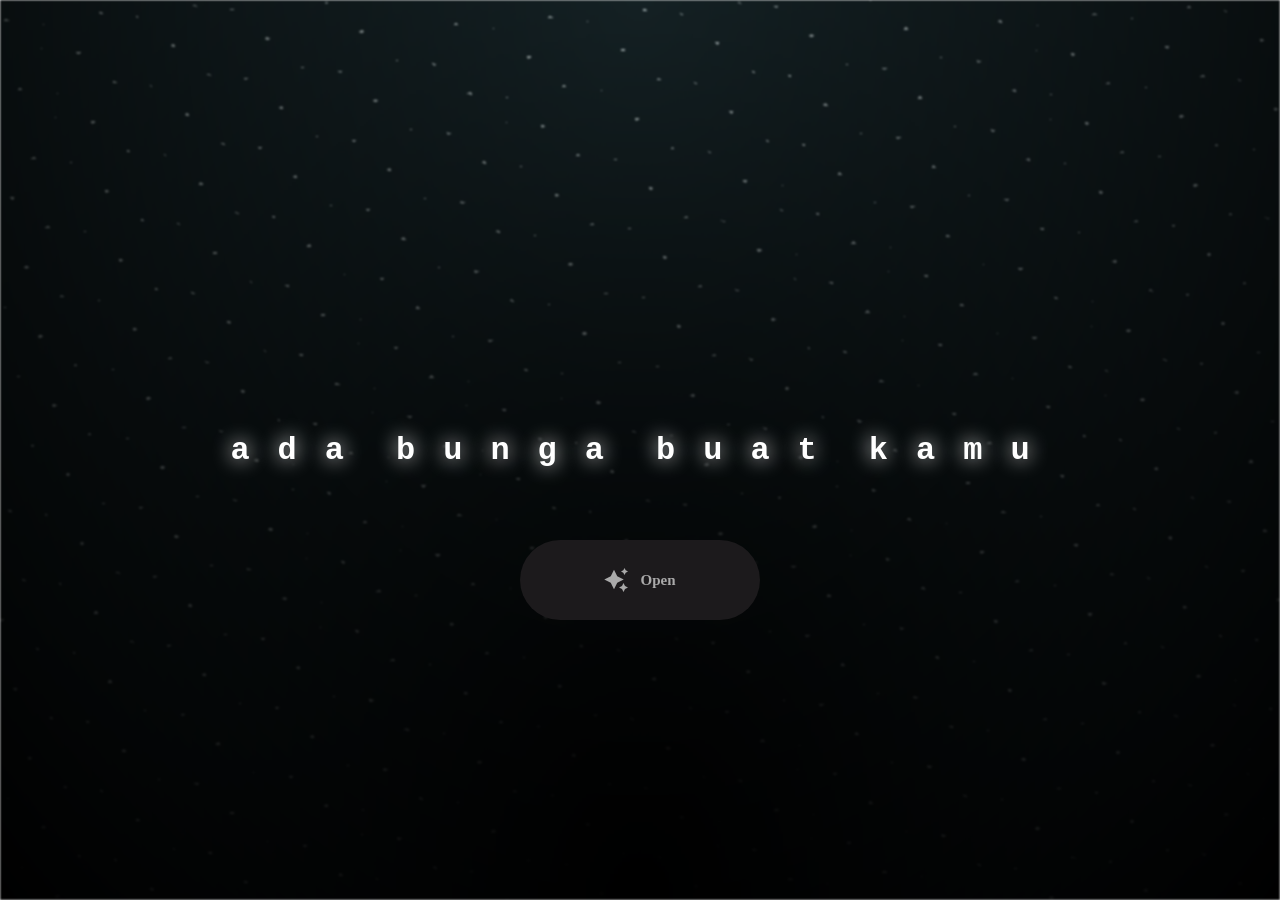
<file: index.html>
<!DOCTYPE html>
<html lang="en">

<head>
  <meta charset="UTF-8">
  <meta name="viewport" content="width=device-width, initial-scale=1.0">
  <link rel="shortcut icon" href="images/gift.png" type="image/x-icon">
  <link rel="stylesheet" href="css/index.css">

  <title>ini buat kamu</title>
</head>

<!-- Musik Background -->
<audio id="bgMusic" autoplay>
  <source src="song/sound.mp3" type="audio/mpeg">
</audio>

<script>
window.addEventListener('load', () => {
    const music = document.getElementById('bgMusic');

    // Volume 30%
    music.volume = 0.3;

    // Coba autoplay
    const playPromise = music.play();

    if (playPromise !== undefined) {
        playPromise.catch(() => {
            // Jika browser blokir autoplay
            document.addEventListener('click', () => {
                music.play();
            }, { once: true });
        });
    }
});
</script>

<body>
  <div class="night"></div>

  <h1 class="title"></h1>

  <div style="position: absolute; top: 60vh; width: 100%; display: flex; justify-content: center;">
    <a href="flower.html" class="btn">
      <svg height="24" width="24" fill="#FFFFFF" viewBox="0 0 24 24" data-name="Layer 1" id="Layer_1" class="sparkle">
        <path
          d="M10,21.236,6.755,14.745.264,11.5,6.755,8.255,10,1.764l3.245,6.491L19.736,11.5l-6.491,3.245ZM18,21l1.5,3L21,21l3-1.5L21,18l-1.5-3L18,18l-3,1.5ZM19.333,4.667,20.5,7l1.167-2.333L24,3.5,21.667,2.333,20.5,0,19.333,2.333,17,3.5Z">
        </path>
      </svg>
      <span class="text">Open</span>
    </a>
  </div>

  <script src="js/index.js"></script>
  
</body>

</html>
</file>
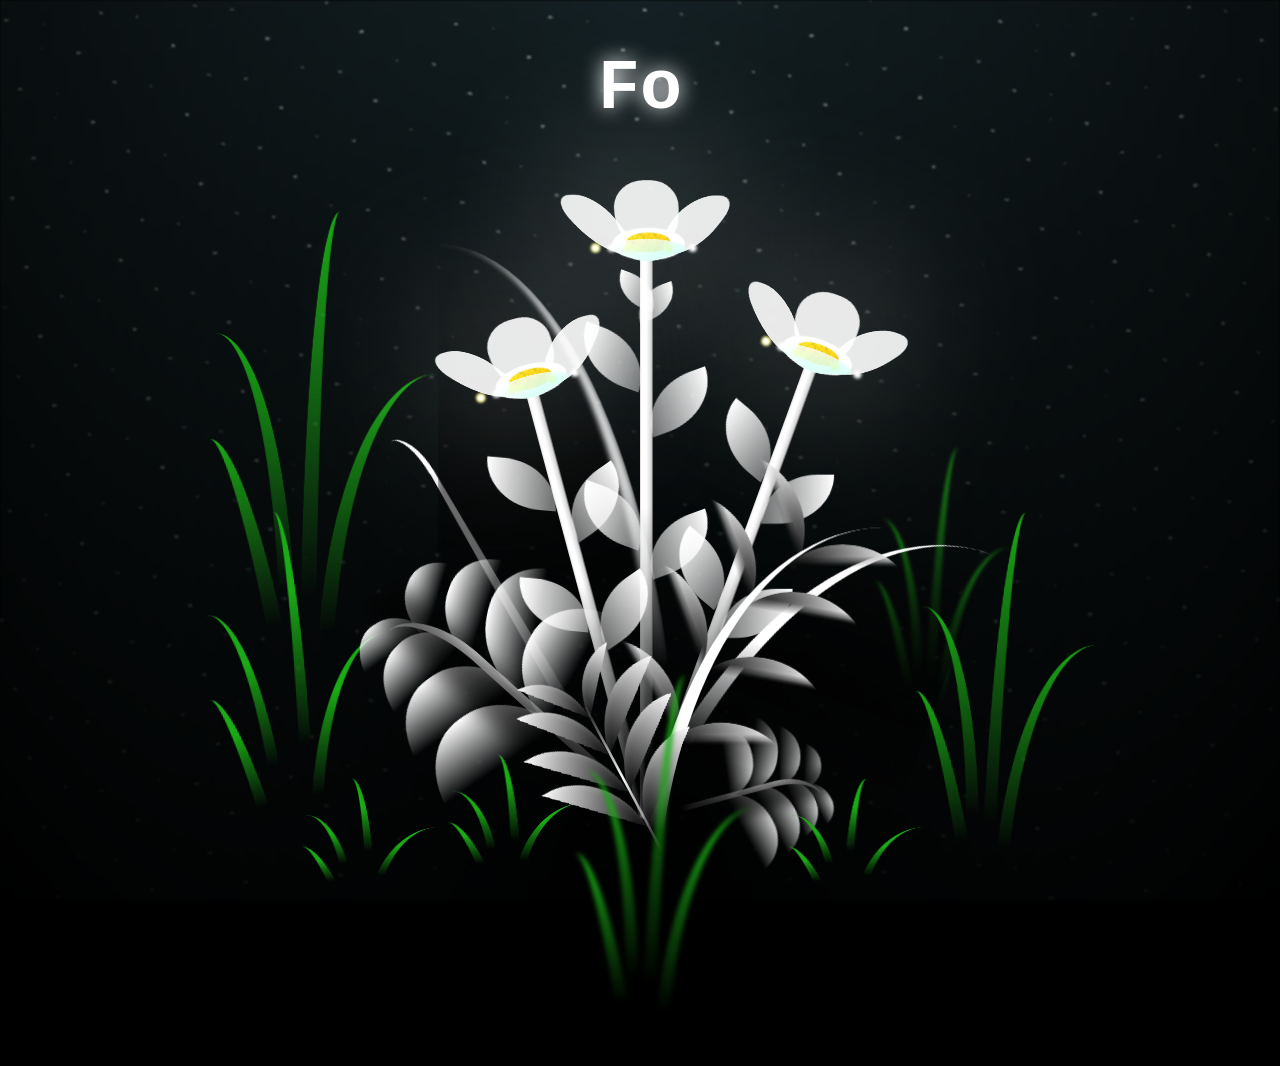
<file: flower.html>
<!DOCTYPE html>
<html lang="en">

<head>
  <meta charset="UTF-8">
  <meta http-equiv="X-UA-Compatible" content="IE=edge">
  <meta name="viewport" content="width=device-width, initial-scale=1.0">
  <link rel="shortcut icon" href="images/gift.png" type="image/x-icon">
  <link rel="stylesheet" href="css/style.css">

  <!-- Document Title -->
  <title>FLOWERS</title>
</head>

<!-- Musik Background -->
<audio id="bgMusic" autoplay>
  <source src="song/sound.mp3" type="audio/mpeg">
</audio>

<script>
window.addEventListener('load', () => {
    const music = document.getElementById('bgMusic');

    // Volume 30%
    music.volume = 0.3;

    // Coba autoplay
    const playPromise = music.play();

    if (playPromise !== undefined) {
        playPromise.catch(() => {
            // Jika browser blokir autoplay
            document.addEventListener('click', () => {
                music.play();
            }, { once: true });
        });
    }
});
</script>

<body class="not-loaded">
  <!-- Background -->
  <div class="night"></div>

  <!-- Flower -->
  <div class="flowers">
    <div class="flower flower--1">
      <div class="flower__leafs flower__leafs--1">
        <div class="flower__leaf flower__leaf--1"></div>
        <div class="flower__leaf flower__leaf--2"></div>
        <div class="flower__leaf flower__leaf--3"></div>
        <div class="flower__leaf flower__leaf--4"></div>
        <div class="flower__white-circle"></div>

        <div class="flower__light flower__light--1"></div>
        <div class="flower__light flower__light--2"></div>
        <div class="flower__light flower__light--3"></div>
        <div class="flower__light flower__light--4"></div>
        <div class="flower__light flower__light--5"></div>
        <div class="flower__light flower__light--6"></div>
        <div class="flower__light flower__light--7"></div>
        <div class="flower__light flower__light--8"></div>

      </div>
      <div class="flower__line">
        <div class="flower__line__leaf flower__line__leaf--1"></div>
        <div class="flower__line__leaf flower__line__leaf--2"></div>
        <div class="flower__line__leaf flower__line__leaf--3"></div>
        <div class="flower__line__leaf flower__line__leaf--4"></div>
        <div class="flower__line__leaf flower__line__leaf--5"></div>
        <div class="flower__line__leaf flower__line__leaf--6"></div>
      </div>
    </div>

    <div class="flower flower--2">
      <div class="flower__leafs flower__leafs--2">
        <div class="flower__leaf flower__leaf--1"></div>
        <div class="flower__leaf flower__leaf--2"></div>
        <div class="flower__leaf flower__leaf--3"></div>
        <div class="flower__leaf flower__leaf--4"></div>
        <div class="flower__white-circle"></div>

        <div class="flower__light flower__light--1"></div>
        <div class="flower__light flower__light--2"></div>
        <div class="flower__light flower__light--3"></div>
        <div class="flower__light flower__light--4"></div>
        <div class="flower__light flower__light--5"></div>
        <div class="flower__light flower__light--6"></div>
        <div class="flower__light flower__light--7"></div>
        <div class="flower__light flower__light--8"></div>

      </div>
      <div class="flower__line">
        <div class="flower__line__leaf flower__line__leaf--1"></div>
        <div class="flower__line__leaf flower__line__leaf--2"></div>
        <div class="flower__line__leaf flower__line__leaf--3"></div>
        <div class="flower__line__leaf flower__line__leaf--4"></div>
      </div>
    </div>

    <div class="flower flower--3">
      <div class="flower__leafs flower__leafs--3">
        <div class="flower__leaf flower__leaf--1"></div>
        <div class="flower__leaf flower__leaf--2"></div>
        <div class="flower__leaf flower__leaf--3"></div>
        <div class="flower__leaf flower__leaf--4"></div>
        <div class="flower__white-circle"></div>

        <div class="flower__light flower__light--1"></div>
        <div class="flower__light flower__light--2"></div>
        <div class="flower__light flower__light--3"></div>
        <div class="flower__light flower__light--4"></div>
        <div class="flower__light flower__light--5"></div>
        <div class="flower__light flower__light--6"></div>
        <div class="flower__light flower__light--7"></div>
        <div class="flower__light flower__light--8"></div>

      </div>
      <div class="flower__line">
        <div class="flower__line__leaf flower__line__leaf--1"></div>
        <div class="flower__line__leaf flower__line__leaf--2"></div>
        <div class="flower__line__leaf flower__line__leaf--3"></div>
        <div class="flower__line__leaf flower__line__leaf--4"></div>
      </div>
    </div>

    <div class="grow-ans" style="--d:1.2s">
      <div class="flower__g-long">
        <div class="flower__g-long__top"></div>
        <div class="flower__g-long__bottom"></div>
      </div>
    </div>

    <div class="growing-grass">
      <div class="flower__grass flower__grass--1">
        <div class="flower__grass--top"></div>
        <div class="flower__grass--bottom"></div>
        <div class="flower__grass__leaf flower__grass__leaf--1"></div>
        <div class="flower__grass__leaf flower__grass__leaf--2"></div>
        <div class="flower__grass__leaf flower__grass__leaf--3"></div>
        <div class="flower__grass__leaf flower__grass__leaf--4"></div>
        <div class="flower__grass__leaf flower__grass__leaf--5"></div>
        <div class="flower__grass__leaf flower__grass__leaf--6"></div>
        <div class="flower__grass__leaf flower__grass__leaf--7"></div>
        <div class="flower__grass__leaf flower__grass__leaf--8"></div>
        <div class="flower__grass__overlay"></div>
      </div>
    </div>

    <div class="growing-grass">
      <div class="flower__grass flower__grass--2">
        <div class="flower__grass--top"></div>
        <div class="flower__grass--bottom"></div>
        <div class="flower__grass__leaf flower__grass__leaf--1"></div>
        <div class="flower__grass__leaf flower__grass__leaf--2"></div>
        <div class="flower__grass__leaf flower__grass__leaf--3"></div>
        <div class="flower__grass__leaf flower__grass__leaf--4"></div>
        <div class="flower__grass__leaf flower__grass__leaf--5"></div>
        <div class="flower__grass__leaf flower__grass__leaf--6"></div>
        <div class="flower__grass__leaf flower__grass__leaf--7"></div>
        <div class="flower__grass__leaf flower__grass__leaf--8"></div>
        <div class="flower__grass__overlay"></div>
      </div>
    </div>

    <div class="grow-ans" style="--d:2.4s">
      <div class="flower__g-right flower__g-right--1">
        <div class="leaf"></div>
      </div>
    </div>

    <div class="grow-ans" style="--d:2.8s">
      <div class="flower__g-right flower__g-right--2">
        <div class="leaf"></div>
      </div>
    </div>

    <div class="grow-ans" style="--d:2.8s">
      <div class="flower__g-front">
        <div class="flower__g-front__leaf-wrapper flower__g-front__leaf-wrapper--1">
          <div class="flower__g-front__leaf"></div>
        </div>
        <div class="flower__g-front__leaf-wrapper flower__g-front__leaf-wrapper--2">
          <div class="flower__g-front__leaf"></div>
        </div>
        <div class="flower__g-front__leaf-wrapper flower__g-front__leaf-wrapper--3">
          <div class="flower__g-front__leaf"></div>
        </div>
        <div class="flower__g-front__leaf-wrapper flower__g-front__leaf-wrapper--4">
          <div class="flower__g-front__leaf"></div>
        </div>
        <div class="flower__g-front__leaf-wrapper flower__g-front__leaf-wrapper--5">
          <div class="flower__g-front__leaf"></div>
        </div>
        <div class="flower__g-front__leaf-wrapper flower__g-front__leaf-wrapper--6">
          <div class="flower__g-front__leaf"></div>
        </div>
        <div class="flower__g-front__leaf-wrapper flower__g-front__leaf-wrapper--7">
          <div class="flower__g-front__leaf"></div>
        </div>
        <div class="flower__g-front__leaf-wrapper flower__g-front__leaf-wrapper--8">
          <div class="flower__g-front__leaf"></div>
        </div>
        <div class="flower__g-front__line"></div>
      </div>
    </div>

    <div class="grow-ans" style="--d:3.2s">
      <div class="flower__g-fr">
        <div class="leaf"></div>
        <div class="flower__g-fr__leaf flower__g-fr__leaf--1"></div>
        <div class="flower__g-fr__leaf flower__g-fr__leaf--2"></div>
        <div class="flower__g-fr__leaf flower__g-fr__leaf--3"></div>
        <div class="flower__g-fr__leaf flower__g-fr__leaf--4"></div>
        <div class="flower__g-fr__leaf flower__g-fr__leaf--5"></div>
        <div class="flower__g-fr__leaf flower__g-fr__leaf--6"></div>
        <div class="flower__g-fr__leaf flower__g-fr__leaf--7"></div>
        <div class="flower__g-fr__leaf flower__g-fr__leaf--8"></div>
      </div>
    </div>

    <div class="long-g long-g--0">
      <div class="grow-ans" style="--d:3s">
        <div class="leaf leaf--0"></div>
      </div>
      <div class="grow-ans" style="--d:2.2s">
        <div class="leaf leaf--1"></div>
      </div>
      <div class="grow-ans" style="--d:3.4s">
        <div class="leaf leaf--2"></div>
      </div>
      <div class="grow-ans" style="--d:3.6s">
        <div class="leaf leaf--3"></div>
      </div>
    </div>

    <div class="long-g long-g--1">
      <div class="grow-ans" style="--d:3.6s">
        <div class="leaf leaf--0"></div>
      </div>
      <div class="grow-ans" style="--d:3.8s">
        <div class="leaf leaf--1"></div>
      </div>
      <div class="grow-ans" style="--d:4s">
        <div class="leaf leaf--2"></div>
      </div>
      <div class="grow-ans" style="--d:4.2s">
        <div class="leaf leaf--3"></div>
      </div>
    </div>

    <div class="long-g long-g--2">
      <div class="grow-ans" style="--d:4s">
        <div class="leaf leaf--0"></div>
      </div>
      <div class="grow-ans" style="--d:4.2s">
        <div class="leaf leaf--1"></div>
      </div>
      <div class="grow-ans" style="--d:4.4s">
        <div class="leaf leaf--2"></div>
      </div>
      <div class="grow-ans" style="--d:4.6s">
        <div class="leaf leaf--3"></div>
      </div>
    </div>

    <div class="long-g long-g--3">
      <div class="grow-ans" style="--d:4s">
        <div class="leaf leaf--0"></div>
      </div>
      <div class="grow-ans" style="--d:4.2s">
        <div class="leaf leaf--1"></div>
      </div>
      <div class="grow-ans" style="--d:3s">
        <div class="leaf leaf--2"></div>
      </div>
      <div class="grow-ans" style="--d:3.6s">
        <div class="leaf leaf--3"></div>
      </div>
    </div>

    <div class="long-g long-g--4">
      <div class="grow-ans" style="--d:4s">
        <div class="leaf leaf--0"></div>
      </div>
      <div class="grow-ans" style="--d:4.2s">
        <div class="leaf leaf--1"></div>
      </div>
      <div class="grow-ans" style="--d:3s">
        <div class="leaf leaf--2"></div>
      </div>
      <div class="grow-ans" style="--d:3.6s">
        <div class="leaf leaf--3"></div>
      </div>
    </div>

    <div class="long-g long-g--5">
      <div class="grow-ans" style="--d:4s">
        <div class="leaf leaf--0"></div>
      </div>
      <div class="grow-ans" style="--d:4.2s">
        <div class="leaf leaf--1"></div>
      </div>
      <div class="grow-ans" style="--d:3s">
        <div class="leaf leaf--2"></div>
      </div>
      <div class="grow-ans" style="--d:3.6s">
        <div class="leaf leaf--3"></div>
      </div>
    </div>

    <div class="long-g long-g--6">
      <div class="grow-ans" style="--d:4.2s">
        <div class="leaf leaf--0"></div>
      </div>
      <div class="grow-ans" style="--d:4.4s">
        <div class="leaf leaf--1"></div>
      </div>
      <div class="grow-ans" style="--d:4.6s">
        <div class="leaf leaf--2"></div>
      </div>
      <div class="grow-ans" style="--d:4.8s">
        <div class="leaf leaf--3"></div>
      </div>
    </div>

    <div class="long-g long-g--7">
      <div class="grow-ans" style="--d:3s">
        <div class="leaf leaf--0"></div>
      </div>
      <div class="grow-ans" style="--d:3.2s">
        <div class="leaf leaf--1"></div>
      </div>
      <div class="grow-ans" style="--d:3.5s">
        <div class="leaf leaf--2"></div>
      </div>
      <div class="grow-ans" style="--d:3.6s">
        <div class="leaf leaf--3"></div>
      </div>
    </div>
  </div>

  <!-- Title -->
  <h1 class="title"><span id="title"></span></h1>
</body>

</html>

<!-- Import Javascript -->
<script src="js/main.js"></script>
</file>
<file: css/index.css>
*,
*::after,
*::before {
  padding: 0;
  margin: 0;
  box-sizing: border-box;
}

:root {
  --dark-color: #000;
}

.night {
  position: fixed;
  left: 50%;
  top: 0;
  transform: translateX(-50%);
  width: 100%;
  height: 100%;
  filter: blur(0.1vmin);
  background-image: radial-gradient(ellipse at top, transparent 0%, var(--dark-color)), radial-gradient(ellipse at bottom, var(--dark-color), rgba(145, 233, 255, 0.2)), repeating-linear-gradient(220deg, rgb(0, 0, 0) 0px, rgb(0, 0, 0) 19px, transparent 19px, transparent 22px), repeating-linear-gradient(189deg, rgb(0, 0, 0) 0px, rgb(0, 0, 0) 19px, transparent 19px, transparent 22px), repeating-linear-gradient(148deg, rgb(0, 0, 0) 0px, rgb(0, 0, 0) 19px, transparent 19px, transparent 22px), linear-gradient(90deg, rgb(255, 255, 250), rgb(240, 240, 240));
}

.title {
  position: absolute;
  top: 0;
  left: 0;
  color: white;
  font-family: 'Courier New', Courier, monospace;

  display: flex;
  flex-wrap: wrap;
  justify-content: center;
  align-content: center;
  align-items: center;

  width: 100%;
  height: 100vh;
  text-shadow: 0 0 20px white;
  letter-spacing: 0px;
}

@media (min-width: 500px) {
  .title {
    letter-spacing: 20px;
  }
}

@keyframes typing {
  from {
    opacity: 0;
  }

  to {
    opacity: 1;
  }
}

/* Terapkan animasi dengan delay */
.title span {
  opacity: 0;
  animation: typing 1s ease forwards;
  animation-delay: var(--delay);
}

a {
  text-decoration: none;
}

.btn {
  border: none;
  width: 15em;
  height: 5em;
  border-radius: 3em;
  display: flex;
  justify-content: center;
  align-items: center;
  gap: 12px;
  background: #1C1A1C;
  cursor: pointer;
  transition: all 450ms ease-in-out;
}

.sparkle {
  fill: #AAAAAA;
  transition: all 800ms ease;
}

.text {
  font-weight: 600;
  color: #AAAAAA;
  font-size: 15px;
}

.btn:hover {
  background: linear-gradient(0deg, #A47CF3, #683FEA);
  box-shadow: inset 0px 1px 0px 0px rgba(255, 255, 255, 0.4),
    inset 0px -4px 0px 0px rgba(0, 0, 0, 0.2),
    0px 0px 0px 4px rgba(255, 255, 255, 0.2),
    0px 0px 180px 0px #9917FF;
  transform: translateY(-2px);
}

.btn:hover .text {
  color: white;
}

.btn:hover .sparkle {
  fill: white;
  transform: scale(1.2);
}
</file>
<file: css/style.css>
*,
*::after,
*::before {
  padding: 0;
  margin: 0;
  box-sizing: border-box;
}

:root {
  --dark-color: #000;
}

.title {
  position: absolute;
  width: 100%;
  text-align: center;
  margin-top: 50px;
  top: 0;
  left: 0;
  color: white;
  font-family: 'Courier New', Courier, monospace;
  font-size: 70px;
  text-shadow: 0px 0px 20px white;
}

body {
  display: flex;
  align-items: flex-end;
  justify-content: center;
  min-height: 100vh;
  background-color: var(--dark-color);
  overflow: hidden;
  perspective: 1000px;
}

.night {
  position: fixed;
  left: 50%;
  top: 0;
  transform: translateX(-50%);
  width: 100%;
  height: 100%;
  filter: blur(0.1vmin);
  background-image: radial-gradient(ellipse at top, transparent 0%, var(--dark-color)), radial-gradient(ellipse at bottom, var(--dark-color), rgba(145, 233, 255, 0.2)), repeating-linear-gradient(220deg, rgb(0, 0, 0) 0px, rgb(0, 0, 0) 19px, transparent 19px, transparent 22px), repeating-linear-gradient(189deg, rgb(0, 0, 0) 0px, rgb(0, 0, 0) 19px, transparent 19px, transparent 22px), repeating-linear-gradient(148deg, rgb(0, 0, 0) 0px, rgb(0, 0, 0) 19px, transparent 19px, transparent 22px), linear-gradient(90deg, rgb(255, 255, 250), rgb(240, 240, 240));
}

.flowers {
  position: relative;
  transform: scale(0.9);
}

.flower {
  position: absolute;
  bottom: 10vmin;
  transform-origin: bottom center;
  z-index: 10;
  --fl-speed: 0.8s;
}

.flower--1 {
  animation: moving-flower-1 4s linear infinite;
}

.flower--1 .flower__line {
  height: 70vmin;
  animation-delay: 0.3s;
}

.flower--1 .flower__line__leaf--1 {
  animation: blooming-leaf-right var(--fl-speed) 1.6s backwards;
}

.flower--1 .flower__line__leaf--2 {
  animation: blooming-leaf-right var(--fl-speed) 1.4s backwards;
}

.flower--1 .flower__line__leaf--3 {
  animation: blooming-leaf-left var(--fl-speed) 1.2s backwards;
}

.flower--1 .flower__line__leaf--4 {
  animation: blooming-leaf-left var(--fl-speed) 1s backwards;
}

.flower--1 .flower__line__leaf--5 {
  animation: blooming-leaf-right var(--fl-speed) 1.8s backwards;
}

.flower--1 .flower__line__leaf--6 {
  animation: blooming-leaf-left var(--fl-speed) 2s backwards;
}

.flower--2 {
  left: 50%;
  transform: rotate(20deg);
  animation: moving-flower-2 4s linear infinite;
}

.flower--2 .flower__line {
  height: 60vmin;
  animation-delay: 0.6s;
}

.flower--2 .flower__line__leaf--1 {
  animation: blooming-leaf-right var(--fl-speed) 1.9s backwards;
}

.flower--2 .flower__line__leaf--2 {
  animation: blooming-leaf-right var(--fl-speed) 1.7s backwards;
}

.flower--2 .flower__line__leaf--3 {
  animation: blooming-leaf-left var(--fl-speed) 1.5s backwards;
}

.flower--2 .flower__line__leaf--4 {
  animation: blooming-leaf-left var(--fl-speed) 1.3s backwards;
}

.flower--3 {
  left: 50%;
  transform: rotate(-15deg);
  animation: moving-flower-3 4s linear infinite;
}

.flower--3 .flower__line {
  animation-delay: 0.9s;
}

.flower--3 .flower__line__leaf--1 {
  animation: blooming-leaf-right var(--fl-speed) 2.5s backwards;
}

.flower--3 .flower__line__leaf--2 {
  animation: blooming-leaf-right var(--fl-speed) 2.3s backwards;
}

.flower--3 .flower__line__leaf--3 {
  animation: blooming-leaf-left var(--fl-speed) 2.1s backwards;
}

.flower--3 .flower__line__leaf--4 {
  animation: blooming-leaf-left var(--fl-speed) 1.9s backwards;
}

.flower__leafs {
  position: relative;
  animation: blooming-flower 2s backwards;
}

.flower__leafs--1 {
  animation-delay: 1.1s;
}

.flower__leafs--2 {
  animation-delay: 1.4s;
}

.flower__leafs--3 {
  animation-delay: 1.7s;
}

.flower__leafs::after {
  content: "";
  position: absolute;
  left: 0;
  top: 0;
  transform: translate(-50%, -100%);
  width: 8vmin;
  height: 8vmin;
  background-color: #fff;
  filter: blur(10vmin);
}

.flower__leaf {
  position: absolute;
  bottom: 0;
  left: 50%;
  width: 8vmin;
  height: 11vmin;
  border-radius: 51% 49% 47% 53%/44% 45% 55% 69%;
  background-color: #a7ffee;
  background-image: linear-gradient(to top, #fff, #fff);
  transform-origin: bottom center;
  opacity: 0.9;
  box-shadow: inset 0 0 2vmin rgba(255, 255, 255, 0.5);
}

.flower__leaf--1 {
  transform: translate(-10%, 1%) rotateY(40deg) rotateX(-50deg);
}

.flower__leaf--2 {
  transform: translate(-50%, -4%) rotateX(40deg);
}

.flower__leaf--3 {
  transform: translate(-90%, 0%) rotateY(45deg) rotateX(50deg);
}

.flower__leaf--4 {
  width: 8vmin;
  height: 8vmin;
  transform-origin: bottom left;
  border-radius: 4vmin 10vmin 4vmin 4vmin;
  transform: translate(0%, 18%) rotateX(70deg) rotate(-43deg);
  background-image: linear-gradient(to top, rgba(255, 2555, 255, 0.4), #fff);
  z-index: 1;
  opacity: 0.8;
  -webkit-transform: translate(0%, 18%) rotateX(70deg) rotate(-43deg);
  -moz-transform: translate(0%, 18%) rotateX(70deg) rotate(-43deg);
  -ms-transform: translate(0%, 18%) rotateX(70deg) rotate(-43deg);
  -o-transform: translate(0%, 18%) rotateX(70deg) rotate(-43deg);
}

.flower__white-circle {
  position: absolute;
  left: -3.5vmin;
  top: -3vmin;
  width: 9vmin;
  height: 4vmin;
  border-radius: 50%;
  background-color: #fff;
}

.flower__white-circle::after {
  content: "";
  position: absolute;
  left: 50%;
  top: 45%;
  transform: translate(-50%, -50%);
  width: 60%;
  height: 60%;
  border-radius: inherit;
  background-image: repeating-linear-gradient(135deg, rgba(0, 0, 0, 0.03) 0px, rgba(0, 0, 0, 0.03) 1px, transparent 1px, transparent 12px), repeating-linear-gradient(45deg, rgba(0, 0, 0, 0.03) 0px, rgba(0, 0, 0, 0.03) 1px, transparent 1px, transparent 12px), repeating-linear-gradient(67.5deg, rgba(0, 0, 0, 0.03) 0px, rgba(0, 0, 0, 0.03) 1px, transparent 1px, transparent 12px), repeating-linear-gradient(135deg, rgba(0, 0, 0, 0.03) 0px, rgba(0, 0, 0, 0.03) 1px, transparent 1px, transparent 12px), repeating-linear-gradient(45deg, rgba(0, 0, 0, 0.03) 0px, rgba(0, 0, 0, 0.03) 1px, transparent 1px, transparent 12px), repeating-linear-gradient(112.5deg, rgba(0, 0, 0, 0.03) 0px, rgba(0, 0, 0, 0.03) 1px, transparent 1px, transparent 12px), repeating-linear-gradient(112.5deg, rgba(0, 0, 0, 0.03) 0px, rgba(0, 0, 0, 0.03) 1px, transparent 1px, transparent 12px), repeating-linear-gradient(45deg, rgba(0, 0, 0, 0.03) 0px, rgba(0, 0, 0, 0.03) 1px, transparent 1px, transparent 12px), repeating-linear-gradient(22.5deg, rgba(0, 0, 0, 0.03) 0px, rgba(0, 0, 0, 0.03) 1px, transparent 1px, transparent 12px), repeating-linear-gradient(45deg, rgba(0, 0, 0, 0.03) 0px, rgba(0, 0, 0, 0.03) 1px, transparent 1px, transparent 12px), repeating-linear-gradient(22.5deg, rgba(0, 0, 0, 0.03) 0px, rgba(0, 0, 0, 0.03) 1px, transparent 1px, transparent 12px), repeating-linear-gradient(135deg, rgba(0, 0, 0, 0.03) 0px, rgba(0, 0, 0, 0.03) 1px, transparent 1px, transparent 12px), repeating-linear-gradient(157.5deg, rgba(0, 0, 0, 0.03) 0px, rgba(0, 0, 0, 0.03) 1px, transparent 1px, transparent 12px), repeating-linear-gradient(67.5deg, rgba(0, 0, 0, 0.03) 0px, rgba(0, 0, 0, 0.03) 1px, transparent 1px, transparent 12px), repeating-linear-gradient(67.5deg, rgba(0, 0, 0, 0.03) 0px, rgba(0, 0, 0, 0.03) 1px, transparent 1px, transparent 12px), linear-gradient(90deg, rgb(255, 235, 18), rgb(255, 206, 0));
}

.flower__line {
  height: 55vmin;
  width: 1.5vmin;
  background-image: linear-gradient(to left, rgba(0, 0, 0, 0.2), transparent, rgba(255, 255, 255, 0.2)), linear-gradient(to top, transparent 10%, #fff, #fff);
  box-shadow: inset 0 0 2px rgba(0, 0, 0, 0.5);
  animation: grow-flower-tree 4s backwards;
}

.flower__line__leaf {
  --w: 7vmin;
  --h: calc(var(--w) + 2vmin);
  position: absolute;
  top: 20%;
  left: 90%;
  width: var(--w);
  height: var(--h);
  border-top-right-radius: var(--h);
  border-bottom-left-radius: var(--h);
  background-image: linear-gradient(to top, rgba(255, 255, 255, 0.4), #fff);
}

.flower__line__leaf--1 {
  transform: rotate(70deg) rotateY(30deg);
}

.flower__line__leaf--2 {
  top: 45%;
  transform: rotate(70deg) rotateY(30deg);
}

.flower__line__leaf--3,
.flower__line__leaf--4,
.flower__line__leaf--6 {
  border-top-right-radius: 0;
  border-bottom-left-radius: 0;
  border-top-left-radius: var(--h);
  border-bottom-right-radius: var(--h);
  left: -460%;
  top: 12%;
  transform: rotate(-70deg) rotateY(30deg);
}

.flower__line__leaf--4 {
  top: 40%;
}

.flower__line__leaf--5 {
  top: 0;
  transform-origin: left;
  transform: rotate(70deg) rotateY(30deg) scale(0.6);
}

.flower__line__leaf--6 {
  top: -2%;
  left: -450%;
  transform-origin: right;
  transform: rotate(-70deg) rotateY(30deg) scale(0.6);
}

.flower__light {
  position: absolute;
  bottom: 0vmin;
  width: 1vmin;
  height: 1vmin;
  background-color: rgb(255, 251, 0);
  border-radius: 50%;
  filter: blur(0.2vmin);
  animation: light-ans 4s linear infinite backwards;
}

.flower__light:nth-child(odd) {
  background-color: #fff;
}

.flower__light--1 {
  left: -2vmin;
  animation-delay: 1s;
}

.flower__light--2 {
  left: 3vmin;
  animation-delay: 0.5s;
}

.flower__light--3 {
  left: -6vmin;
  animation-delay: 0.3s;
}

.flower__light--4 {
  left: 6vmin;
  animation-delay: 0.9s;
}

.flower__light--5 {
  left: -1vmin;
  animation-delay: 1.5s;
}

.flower__light--6 {
  left: -4vmin;
  animation-delay: 3s;
}

.flower__light--7 {
  left: 3vmin;
  animation-delay: 2s;
}

.flower__light--8 {
  left: -6vmin;
  animation-delay: 3.5s;
}

.flower__grass {
  --c: #fff;
  --line-w: 1.5vmin;
  position: absolute;
  bottom: 12vmin;
  left: -7vmin;
  display: flex;
  flex-direction: column;
  align-items: flex-end;
  z-index: 20;
  transform-origin: bottom center;
  transform: rotate(-48deg) rotateY(40deg);
}

.flower__grass--1 {
  animation: moving-grass 2s linear infinite;
}

.flower__grass--2 {
  left: 2vmin;
  bottom: 10vmin;
  transform: scale(0.5) rotate(75deg) rotateX(10deg) rotateY(-200deg);
  opacity: 0.8;
  z-index: 0;
  animation: moving-grass--2 1.5s linear infinite;
}

.flower__grass--top {
  width: 7vmin;
  height: 10vmin;
  border-top-right-radius: 100%;
  border-right: var(--line-w) solid var(--c);
  transform-origin: bottom center;
  transform: rotate(-2deg);
}

.flower__grass--bottom {
  margin-top: -2px;
  width: var(--line-w);
  height: 25vmin;
  background-image: linear-gradient(to top, transparent, var(--c));
}

.flower__grass__leaf {
  --size: 10vmin;
  position: absolute;
  width: calc(var(--size) * 2.1);
  height: var(--size);
  border-top-left-radius: var(--size);
  border-top-right-radius: var(--size);
  background-image: linear-gradient(to top, transparent, transparent 30%, var(--c));
  z-index: 100;
}

.flower__grass__leaf--1 {
  top: -6%;
  left: 30%;
  --size: 6vmin;
  transform: rotate(-20deg);
  animation: growing-grass-ans--1 2s 2.6s backwards;
}

@keyframes growing-grass-ans--1 {
  0% {
    transform-origin: bottom left;
    transform: rotate(-20deg) scale(0);
  }
}

.flower__grass__leaf--2 {
  top: -5%;
  left: -110%;
  --size: 6vmin;
  transform: rotate(10deg);
  animation: growing-grass-ans--2 2s 2.4s linear backwards;
}

@keyframes growing-grass-ans--2 {
  0% {
    transform-origin: bottom right;
    transform: rotate(10deg) scale(0);
  }
}

.flower__grass__leaf--3 {
  top: 5%;
  left: 60%;
  --size: 8vmin;
  transform: rotate(-18deg) rotateX(-20deg);
  animation: growing-grass-ans--3 2s 2.2s linear backwards;
}

@keyframes growing-grass-ans--3 {
  0% {
    transform-origin: bottom left;
    transform: rotate(-18deg) rotateX(-20deg) scale(0);
  }
}

.flower__grass__leaf--4 {
  top: 6%;
  left: -135%;
  --size: 8vmin;
  transform: rotate(2deg);
  animation: growing-grass-ans--4 2s 2s linear backwards;
}

@keyframes growing-grass-ans--4 {
  0% {
    transform-origin: bottom right;
    transform: rotate(2deg) scale(0);
  }
}

.flower__grass__leaf--5 {
  top: 20%;
  left: 60%;
  --size: 10vmin;
  transform: rotate(-24deg) rotateX(-20deg);
  animation: growing-grass-ans--5 2s 1.8s linear backwards;
}

@keyframes growing-grass-ans--5 {
  0% {
    transform-origin: bottom left;
    transform: rotate(-24deg) rotateX(-20deg) scale(0);
  }
}

.flower__grass__leaf--6 {
  top: 22%;
  left: -180%;
  --size: 10vmin;
  transform: rotate(10deg);
  animation: growing-grass-ans--6 2s 1.6s linear backwards;
}

@keyframes growing-grass-ans--6 {
  0% {
    transform-origin: bottom right;
    transform: rotate(10deg) scale(0);
  }
}

.flower__grass__leaf--7 {
  top: 39%;
  left: 70%;
  --size: 10vmin;
  transform: rotate(-10deg);
  animation: growing-grass-ans--7 2s 1.4s linear backwards;
}

@keyframes growing-grass-ans--7 {
  0% {
    transform-origin: bottom left;
    transform: rotate(-10deg) scale(0);
  }
}

.flower__grass__leaf--8 {
  top: 40%;
  left: -215%;
  --size: 11vmin;
  transform: rotate(10deg);
  animation: growing-grass-ans--8 2s 1.2s linear backwards;
}

@keyframes growing-grass-ans--8 {
  0% {
    transform-origin: bottom right;
    transform: rotate(10deg) scale(0);
  }
}

.flower__grass__overlay {
  position: absolute;
  top: -10%;
  right: 0%;
  width: 100%;
  height: 100%;
  background-color: rgba(0, 0, 0, 0.6);
  filter: blur(1.5vmin);
  z-index: 100;
}

.flower__g-long {
  --w: 2vmin;
  --h: 6vmin;
  --c: #fff;
  position: absolute;
  bottom: 10vmin;
  left: -3vmin;
  transform-origin: bottom center;
  transform: rotate(-30deg) rotateY(-20deg);
  display: flex;
  flex-direction: column;
  align-items: flex-end;
  animation: flower-g-long-ans 3s linear infinite;
}

@keyframes flower-g-long-ans {

  0%,
  100% {
    transform: rotate(-30deg) rotateY(-20deg);
  }

  50% {
    transform: rotate(-32deg) rotateY(-20deg);
  }
}

.flower__g-long__top {
  top: calc(var(--h) * -1);
  width: calc(var(--w) + 1vmin);
  height: var(--h);
  border-top-right-radius: 100%;
  border-right: 0.7vmin solid var(--c);
  transform: translate(-0.7vmin, 1vmin);
}

.flower__g-long__bottom {
  width: var(--w);
  height: 50vmin;
  transform-origin: bottom center;
  background-image: linear-gradient(to top, transparent 30%, var(--c));
  box-shadow: inset 0 0 2px rgba(0, 0, 0, 0.5);
  -webkit-clip-path: polygon(35% 0, 65% 1%, 100% 100%, 0% 100%);
  clip-path: polygon(35% 0, 65% 1%, 100% 100%, 0% 100%);
}

.flower__g-right {
  position: absolute;
  bottom: 6vmin;
  left: -2vmin;
  transform-origin: bottom left;
  transform: rotate(20deg);
}

.flower__g-right .leaf {
  width: 30vmin;
  height: 50vmin;
  border-top-left-radius: 100%;
  border-left: 2vmin solid #fff;
  background-image: linear-gradient(to bottom, transparent, var(--dark-color) 60%);
  -webkit-mask-image: linear-gradient(to top, transparent 30%, #fff 60%);
}

.flower__g-right--1 {
  animation: flower-g-right-ans 2.5s linear infinite;
}

.flower__g-right--2 {
  left: 5vmin;
  transform: rotateY(-180deg);
  animation: flower-g-right-ans--2 3s linear infinite;
}

.flower__g-right--2 .leaf {
  height: 75vmin;
  filter: blur(0.3vmin);
  opacity: 0.8;
}

@keyframes flower-g-right-ans {

  0%,
  100% {
    transform: rotate(20deg);
  }

  50% {
    transform: rotate(24deg) rotateX(-20deg);
  }
}

@keyframes flower-g-right-ans--2 {

  0%,
  100% {
    transform: rotateY(-180deg) rotate(0deg) rotateX(-20deg);
  }

  50% {
    transform: rotateY(-180deg) rotate(6deg) rotateX(-20deg);
  }
}

.flower__g-front {
  position: absolute;
  bottom: 6vmin;
  left: 2.5vmin;
  z-index: 100;
  transform-origin: bottom center;
  transform: rotate(-28deg) rotateY(30deg) scale(1.04);
  animation: flower__g-front-ans 2s linear infinite;
}

@keyframes flower__g-front-ans {

  0%,
  100% {
    transform: rotate(-28deg) rotateY(30deg) scale(1.04);
  }

  50% {
    transform: rotate(-35deg) rotateY(40deg) scale(1.04);
  }
}

.flower__g-front__line {
  width: 0.3vmin;
  height: 20vmin;
  background-image: linear-gradient(to top, transparent, #fff, transparent 100%);
  position: relative;
}

.flower__g-front__leaf-wrapper {
  position: absolute;
  top: 0;
  left: 0;
  transform-origin: bottom left;
  transform: rotate(10deg);
}

.flower__g-front__leaf-wrapper:nth-child(even) {
  left: 0vmin;
  transform: rotateY(-180deg) rotate(5deg);
  animation: flower__g-front__leaf-left-ans 1s ease-in backwards;
}

.flower__g-front__leaf-wrapper:nth-child(odd) {
  animation: flower__g-front__leaf-ans 1s ease-in backwards;
}

.flower__g-front__leaf-wrapper--1 {
  top: -8vmin;
  transform: scale(0.7);
  animation: flower__g-front__leaf-ans 1s 5.5s ease-in backwards !important;
}

.flower__g-front__leaf-wrapper--2 {
  top: -8vmin;
  transform: rotateY(-180deg) scale(0.7) !important;
  animation: flower__g-front__leaf-left-ans-2 1s 4.6s ease-in backwards !important;
}

.flower__g-front__leaf-wrapper--3 {
  top: -3vmin;
  animation: flower__g-front__leaf-ans 1s 4.6s ease-in backwards;
}

.flower__g-front__leaf-wrapper--4 {
  top: -3vmin;
  transform: rotateY(-180deg) scale(0.9) !important;
  animation: flower__g-front__leaf-left-ans-2 1s 4.6s ease-in backwards !important;
}

@keyframes flower__g-front__leaf-left-ans-2 {
  0% {
    transform: rotateY(-180deg) scale(0);
  }
}

.flower__g-front__leaf-wrapper--5,
.flower__g-front__leaf-wrapper--6 {
  top: 2vmin;
}

.flower__g-front__leaf-wrapper--7,
.flower__g-front__leaf-wrapper--8 {
  top: 6.5vmin;
}

.flower__g-front__leaf-wrapper--2 {
  animation-delay: 5.2s !important;
}

.flower__g-front__leaf-wrapper--3 {
  animation-delay: 4.9s !important;
}

.flower__g-front__leaf-wrapper--5 {
  animation-delay: 4.3s !important;
}

.flower__g-front__leaf-wrapper--6 {
  animation-delay: 4.1s !important;
}

.flower__g-front__leaf-wrapper--7 {
  animation-delay: 3.8s !important;
}

.flower__g-front__leaf-wrapper--8 {
  animation-delay: 3.5s !important;
}

@keyframes flower__g-front__leaf-ans {
  0% {
    transform: rotate(10deg) scale(0);
  }
}

@keyframes flower__g-front__leaf-left-ans {
  0% {
    transform: rotateY(-180deg) rotate(5deg) scale(0);
  }
}

.flower__g-front__leaf {
  width: 10vmin;
  height: 10vmin;
  border-radius: 100% 0% 0% 100%/100% 100% 0% 0%;
  box-shadow: inset 0 2px 1vmin hsla(0, 0%, 100%, 0.2);
  background-image: linear-gradient(to bottom left, transparent, var(--dark-color)), linear-gradient(to bottom right, #fff 50%, transparent 50%, transparent);
  -webkit-mask-image: linear-gradient(to bottom right, #fff 50%, transparent 50%, transparent);
  mask-image: linear-gradient(to bottom right, #fff 50%, transparent 50%, transparent);
}

.flower__g-fr {
  position: absolute;
  bottom: -4vmin;
  left: vmin;
  transform-origin: bottom left;
  z-index: 10;
  animation: flower__g-fr-ans 2s linear infinite;
}

@keyframes flower__g-fr-ans {

  0%,
  100% {
    transform: rotate(2deg);
  }

  50% {
    transform: rotate(4deg);
    -webkit-transform: rotate(4deg);
    -moz-transform: rotate(4deg);
    -ms-transform: rotate(4deg);
    -o-transform: rotate(4deg);
  }
}

.flower__g-fr .leaf {
  width: 30vmin;
  height: 50vmin;
  border-top-left-radius: 100%;
  border-left: 2vmin solid #fff;
  -webkit-mask-image: linear-gradient(to top, transparent 25%, #fff 50%);
  position: relative;
  z-index: 1;
}

.flower__g-fr__leaf {
  position: absolute;
  top: 0;
  left: 0;
  width: 10vmin;
  height: 10vmin;
  border-radius: 100% 0% 0% 100%/100% 100% 0% 0%;
  box-shadow: inset 0 2px 1vmin hsla(0, 0%, 100%, 0.2);
  background-image: linear-gradient(to bottom left, transparent, var(--dark-color) 98%), linear-gradient(to bottom right, #fff 45%, transparent 50%, transparent);
  -webkit-mask-image: linear-gradient(135deg, #fff 40%, transparent 50%, transparent);
}

.flower__g-fr__leaf--1 {
  left: 20vmin;
  transform: rotate(45deg);
  animation: flower__g-fr-leaft-ans-1 0.5s 5.2s linear backwards;
}

@keyframes flower__g-fr-leaft-ans-1 {
  0% {
    transform-origin: left;
    transform: rotate(45deg) scale(0);
  }
}

.flower__g-fr__leaf--2 {
  left: 12vmin;
  top: -7vmin;
  transform: rotate(25deg) rotateY(-180deg);
  animation: flower__g-fr-leaft-ans-6 0.5s 5s linear backwards;
}

.flower__g-fr__leaf--3 {
  left: 15vmin;
  top: 6vmin;
  transform: rotate(55deg);
  animation: flower__g-fr-leaft-ans-5 0.5s 4.8s linear backwards;
}

.flower__g-fr__leaf--4 {
  left: 6vmin;
  top: -2vmin;
  transform: rotate(25deg) rotateY(-180deg);
  animation: flower__g-fr-leaft-ans-6 0.5s 4.6s linear backwards;
}

.flower__g-fr__leaf--5 {
  left: 10vmin;
  top: 14vmin;
  transform: rotate(55deg);
  animation: flower__g-fr-leaft-ans-5 0.5s 4.4s linear backwards;
}

@keyframes flower__g-fr-leaft-ans-5 {
  0% {
    transform-origin: left;
    transform: rotate(55deg) scale(0);
  }
}

.flower__g-fr__leaf--6 {
  left: 0vmin;
  top: 6vmin;
  transform: rotate(25deg) rotateY(-180deg);
  animation: flower__g-fr-leaft-ans-6 0.5s 4.2s linear backwards;
}

@keyframes flower__g-fr-leaft-ans-6 {
  0% {
    transform-origin: right;
    transform: rotate(25deg) rotateY(-180deg) scale(0);
  }
}

.flower__g-fr__leaf--7 {
  left: 5vmin;
  top: 22vmin;
  transform: rotate(45deg);
  animation: flower__g-fr-leaft-ans-7 0.5s 4s linear backwards;
}

@keyframes flower__g-fr-leaft-ans-7 {
  0% {
    transform-origin: left;
    transform: rotate(45deg) scale(0);
  }
}

.flower__g-fr__leaf--8 {
  left: -4vmin;
  top: 15vmin;
  transform: rotate(15deg) rotateY(-180deg);
  animation: flower__g-fr-leaft-ans-8 0.5s 3.8s linear backwards;
}

@keyframes flower__g-fr-leaft-ans-8 {
  0% {
    transform-origin: right;
    transform: rotate(15deg) rotateY(-180deg) scale(0);
  }
}

.long-g {
  position: absolute;
  bottom: 25vmin;
  left: -42vmin;
  transform-origin: bottom left;
}

.long-g--1 {
  bottom: 0vmin;
  transform: scale(0.8) rotate(-5deg);
}

.long-g--1 .leaf {
  -webkit-mask-image: linear-gradient(to top, transparent 40%, #fff 80%) !important;
}

.long-g--1 .leaf--1 {
  --w: 5vmin;
  --h: 60vmin;
  left: -2vmin;
  transform: rotate(3deg) rotateY(-180deg);
}

.long-g--2,
.long-g--3 {
  bottom: -3vmin;
  left: -35vmin;
  transform-origin: center;
  transform: scale(0.6) rotateX(60deg);
}

.long-g--2 .leaf,
.long-g--3 .leaf {
  -webkit-mask-image: linear-gradient(to top, transparent 50%, #fff 80%) !important;
}

.long-g--2 .leaf--1,
.long-g--3 .leaf--1 {
  left: -1vmin;
  transform: rotateY(-180deg);
}

.long-g--3 {
  left: -17vmin;
  bottom: 0vmin;
}

.long-g--3 .leaf {
  -webkit-mask-image: linear-gradient(to top, transparent 40%, #fff 80%) !important;
}

.long-g--4 {
  left: 25vmin;
  bottom: -3vmin;
  transform-origin: center;
  transform: scale(0.6) rotateX(60deg);
}

.long-g--4 .leaf {
  -webkit-mask-image: linear-gradient(to top, transparent 50%, #fff 80%) !important;
}

.long-g--5 {
  left: 42vmin;
  bottom: 0vmin;
  transform: scale(0.8) rotate(2deg);
}

.long-g--6 {
  left: 0vmin;
  bottom: -20vmin;
  z-index: 100;
  filter: blur(0.3vmin);
  transform: scale(0.8) rotate(2deg);
}

.long-g--7 {
  left: 35vmin;
  bottom: 20vmin;
  z-index: -1;
  filter: blur(0.3vmin);
  transform: scale(0.6) rotate(2deg);
  opacity: 0.7;
}

.long-g .leaf {
  --w: 15vmin;
  --h: 40vmin;
  --c: #1aaa15;
  position: absolute;
  bottom: 0;
  width: var(--w);
  height: var(--h);
  border-top-left-radius: 100%;
  border-left: 2vmin solid var(--c);
  -webkit-mask-image: linear-gradient(to top, transparent 20%, var(--dark-color));
  transform-origin: bottom center;
}

.long-g .leaf--0 {
  left: 2vmin;
  animation: leaf-ans-1 4s linear infinite;
}

.long-g .leaf--1 {
  --w: 5vmin;
  --h: 60vmin;
  animation: leaf-ans-1 4s linear infinite;
}

.long-g .leaf--2 {
  --w: 10vmin;
  --h: 40vmin;
  left: -0.5vmin;
  bottom: 5vmin;
  transform-origin: bottom left;
  transform: rotateY(-180deg);
  animation: leaf-ans-2 3s linear infinite;
}

.long-g .leaf--3 {
  --w: 5vmin;
  --h: 30vmin;
  left: -1vmin;
  bottom: 3.2vmin;
  transform-origin: bottom left;
  transform: rotate(-10deg) rotateY(-180deg);
  animation: leaf-ans-3 3s linear infinite;
}

@keyframes leaf-ans-1 {

  0%,
  100% {
    transform: rotate(-5deg) scale(1);
  }

  50% {
    transform: rotate(5deg) scale(1.1);
  }
}

@keyframes leaf-ans-2 {

  0%,
  100% {
    transform: rotateY(-180deg) rotate(5deg);
  }

  50% {
    transform: rotateY(-180deg) rotate(0deg) scale(1.1);
  }
}

@keyframes leaf-ans-3 {

  0%,
  100% {
    transform: rotate(-10deg) rotateY(-180deg);
  }

  50% {
    transform: rotate(-20deg) rotateY(-180deg);
  }
}

.grow-ans {
  animation: grow-ans 2s var(--d) backwards;
}

@keyframes grow-ans {
  0% {
    transform: scale(0);
    opacity: 0;
  }
}

@keyframes light-ans {
  0% {
    opacity: 0;
    transform: translateY(0vmin);
  }

  25% {
    opacity: 1;
    transform: translateY(-5vmin) translateX(-2vmin);
  }

  50% {
    opacity: 1;
    transform: translateY(-15vmin) translateX(2vmin);
    filter: blur(0.2vmin);
  }

  75% {
    transform: translateY(-20vmin) translateX(-2vmin);
    filter: blur(0.2vmin);
  }

  100% {
    transform: translateY(-30vmin);
    opacity: 0;
    filter: blur(1vmin);
  }
}

@keyframes moving-flower-1 {

  0%,
  100% {
    transform: rotate(2deg);
  }

  50% {
    transform: rotate(-2deg);
  }
}

@keyframes moving-flower-2 {

  0%,
  100% {
    transform: rotate(18deg);
  }

  50% {
    transform: rotate(14deg);
  }
}

@keyframes moving-flower-3 {

  0%,
  100% {
    transform: rotate(-18deg);
  }

  50% {
    transform: rotate(-20deg) rotateY(-10deg);
  }
}

@keyframes blooming-leaf-right {
  0% {
    transform-origin: left;
    transform: rotate(70deg) rotateY(30deg) scale(0);
  }
}

@keyframes blooming-leaf-left {
  0% {
    transform-origin: right;
    transform: rotate(-70deg) rotateY(30deg) scale(0);
  }
}

@keyframes grow-flower-tree {
  0% {
    height: 0;
    border-radius: 1vmin;
  }
}

@keyframes blooming-flower {
  0% {
    transform: scale(0);
  }
}

@keyframes moving-grass {

  0%,
  100% {
    transform: rotate(-48deg) rotateY(40deg);
  }

  50% {
    transform: rotate(-50deg) rotateY(40deg);
  }
}

@keyframes moving-grass--2 {

  0%,
  100% {
    transform: scale(0.5) rotate(75deg) rotateX(10deg) rotateY(-200deg);
  }

  50% {
    transform: scale(0.5) rotate(79deg) rotateX(10deg) rotateY(-200deg);
  }
}

.growing-grass {
  animation: growing-grass-ans 1s 2s backwards;
}

@keyframes growing-grass-ans {
  0% {
    transform: scale(0);
  }
}

.not-loaded * {
  animation-play-state: paused !important;
}

/*# sourceMappingURL=style.css.map */
</file>
